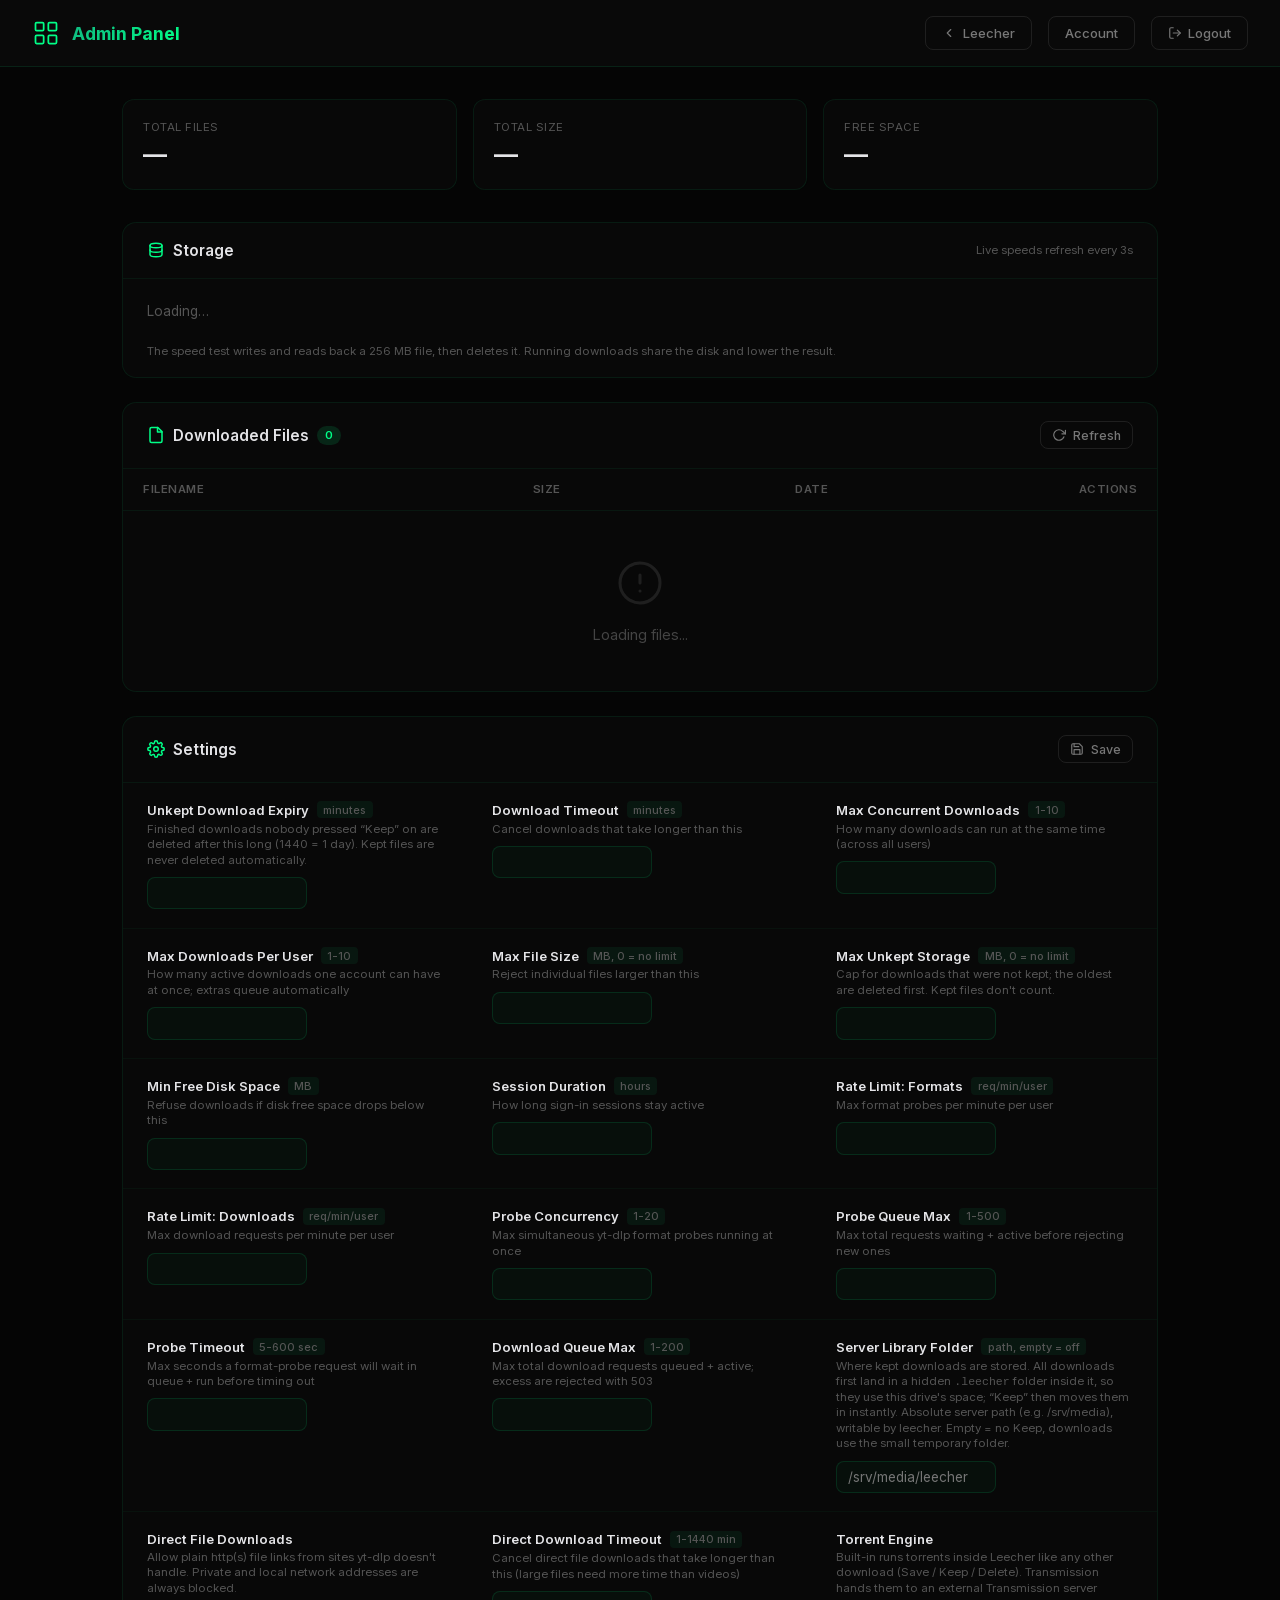
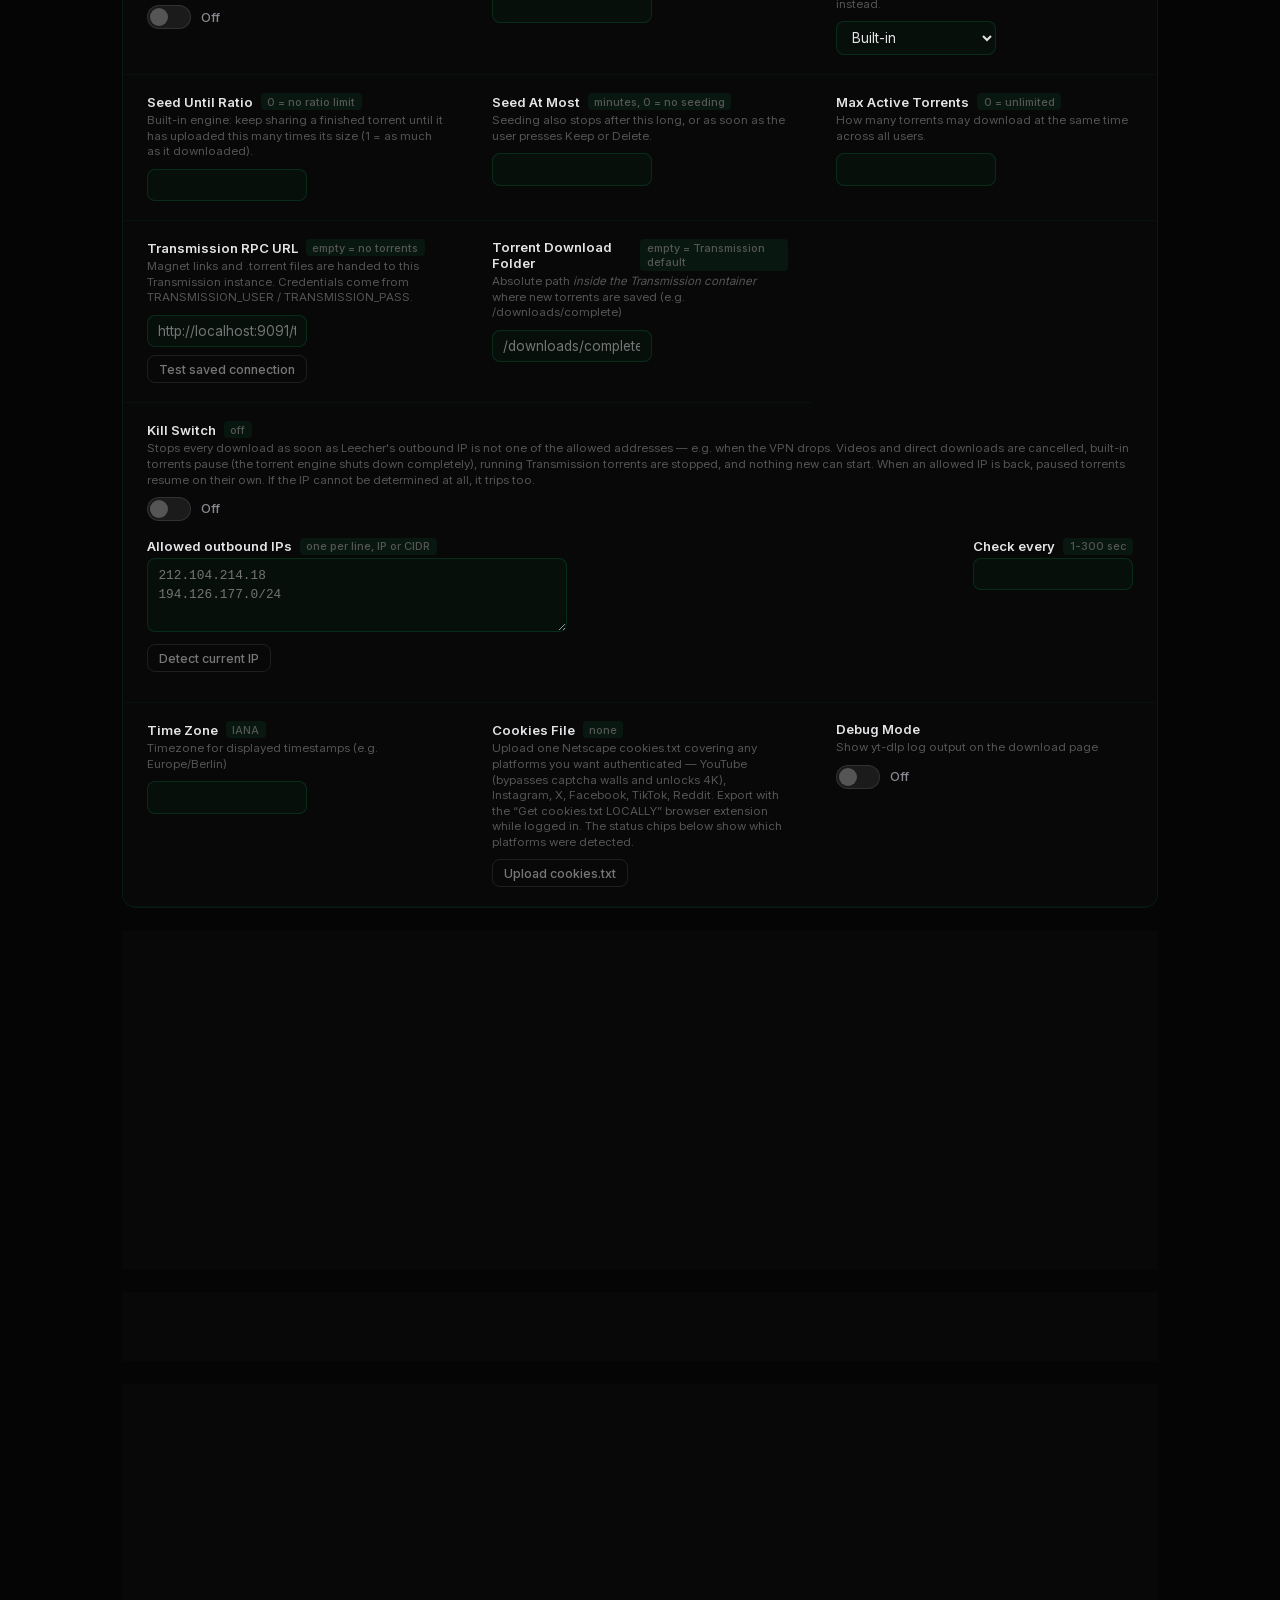
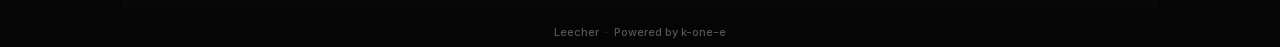
<file: templates/admin.html>
<!DOCTYPE html>
<html lang="en">
<head>
<meta charset="utf-8">
<meta name="viewport" content="width=device-width, initial-scale=1">
<link rel="icon" type="image/svg+xml" href="/favicon.ico">
<title>Admin — Leecher</title>
<link rel="preload" href="/static/fonts/inter-latin.woff2" as="font" type="font/woff2" crossorigin>
<link rel="stylesheet" href="/static/fonts.css">
<style>
*{margin:0;padding:0;box-sizing:border-box}
body{
  min-height:100vh;background:#050505;color:#e4e4e7;
  font-family:'Inter',system-ui,sans-serif;
}
.topbar{
  display:flex;align-items:center;justify-content:space-between;
  padding:1rem 2rem;background:rgba(10,10,10,.9);
  border-bottom:1px solid rgba(0,255,135,.1);
  backdrop-filter:blur(12px);-webkit-backdrop-filter:blur(12px);
  position:sticky;top:0;z-index:10;
}
.topbar-left{display:flex;align-items:center;gap:.75rem}
.topbar-left svg{width:28px;height:28px;color:#00ff87}
.topbar-title{font-size:1.1rem;font-weight:700;
  background:linear-gradient(135deg,#10b981,#00ff87);
  -webkit-background-clip:text;-webkit-text-fill-color:transparent;background-clip:text}
.topbar-right{display:flex;align-items:center;gap:1rem}
.btn{
  padding:.5rem 1rem;border-radius:8px;font-size:.82rem;font-weight:500;
  cursor:pointer;transition:all .2s;font-family:inherit;border:none;
  text-decoration:none;display:inline-flex;align-items:center;gap:.4rem;
}
.btn-ghost{background:transparent;color:#777;border:1px solid rgba(119,119,119,.2)}
.btn-ghost:hover{color:#e4e4e7;border-color:rgba(119,119,119,.4);background:rgba(119,119,119,.06)}
.btn-danger{background:rgba(255,68,68,.1);color:#ff4444;border:1px solid rgba(255,68,68,.2)}
.btn-danger:hover{background:rgba(255,68,68,.18);border-color:rgba(255,68,68,.35)}
.btn-sm{padding:.35rem .7rem;font-size:.78rem}

.container{max-width:1100px;margin:0 auto;padding:2rem 2rem 0.5rem}

.stats{
  display:grid;grid-template-columns:repeat(auto-fit,minmax(180px,1fr));gap:1rem;
  margin-bottom:2rem;
}
.stat-card{
  background:rgba(10,10,10,.7);border:1px solid rgba(0,255,135,.08);
  border-radius:12px;padding:1.25rem;
  backdrop-filter:blur(12px);-webkit-backdrop-filter:blur(12px);
}
.stat-label{font-size:.72rem;color:#555;text-transform:uppercase;letter-spacing:.5px;margin-bottom:.35rem}
.stat-value{font-size:1.5rem;font-weight:700;color:#e4e4e7}

.panel{
  background:rgba(10,10,10,.7);border:1px solid rgba(0,255,135,.08);
  border-radius:14px;overflow:hidden;
  backdrop-filter:blur(12px);-webkit-backdrop-filter:blur(12px);
}
.panel-header{
  display:flex;align-items:center;justify-content:space-between;
  flex-wrap:wrap;gap:.6rem;
  padding:1.15rem 1.5rem;border-bottom:1px solid rgba(0,255,135,.06);
}
.panel-title{font-size:.95rem;font-weight:600;color:#e4e4e7;display:flex;align-items:center;gap:.5rem}
.panel-title svg{width:18px;height:18px;color:#00ff87}
.badge{
  background:rgba(0,255,135,.12);color:#00ff87;font-size:.7rem;font-weight:600;
  padding:.15rem .5rem;border-radius:20px;
}

/* Tables scroll inside their own box; without this the whole page scrolls
   sideways on a phone. */
.table-wrap{overflow-x:auto;-webkit-overflow-scrolling:touch}
table{width:100%;border-collapse:collapse}
thead th{
  text-align:left;font-size:.72rem;font-weight:600;color:#555;
  text-transform:uppercase;letter-spacing:.5px;
  padding:.85rem 1.25rem;border-bottom:1px solid rgba(0,255,135,.06);
}
tbody td{
  padding:.85rem 1.25rem;font-size:.85rem;color:#999;
  border-bottom:1px solid rgba(20,20,20,.8);
  vertical-align:middle;
}
tbody tr{transition:background .15s}
tbody tr:hover{background:rgba(0,255,135,.03)}
tbody tr:last-child td{border-bottom:none}
.file-name{
  color:#e4e4e7;font-weight:500;word-break:break-all;
  max-width:450px;display:inline-block;
}
.file-ext{
  display:inline-block;padding:.1rem .4rem;border-radius:4px;
  font-size:.7rem;font-weight:600;text-transform:uppercase;
  background:rgba(0,255,135,.08);color:#00ff87;margin-left:.4rem;
}
.text-muted{color:#555}

.empty{
  text-align:center;padding:3rem 1rem;color:#444;
}
.empty svg{width:48px;height:48px;margin-bottom:1rem;opacity:.4}
.empty p{font-size:.9rem}

/* Settings */
.settings-grid{
  display:grid;grid-template-columns:repeat(auto-fill,minmax(min(280px,100%),1fr));gap:0;
}
.setting-group{
  padding:1.15rem 1.5rem;
  border-bottom:1px solid rgba(0,255,135,.04);
  transition:background .15s;
}
.setting-group:hover{background:rgba(0,255,135,.02)}
.setting-label{
  display:flex;align-items:center;gap:.5rem;
  font-size:.82rem;font-weight:600;color:#e4e4e7;margin-bottom:.2rem;
}
.setting-unit{
  font-size:.68rem;font-weight:500;color:#555;
  background:rgba(0,255,135,.06);padding:.1rem .4rem;border-radius:4px;
}
.setting-desc{
  font-size:.72rem;color:#555;margin-bottom:.55rem;line-height:1.35;
}
.setting-input{
  width:100%;max-width:160px;padding:.45rem .65rem;
  background:rgba(0,255,135,.03);border:1px solid rgba(0,255,135,.12);
  border-radius:8px;color:#e4e4e7;font-size:.85rem;font-family:inherit;
  outline:none;transition:border-color .2s,box-shadow .2s;
  -moz-appearance:textfield;
}
.setting-input::-webkit-outer-spin-button,
.setting-input::-webkit-inner-spin-button{-webkit-appearance:none;margin:0}
.setting-input:focus{border-color:#00ff87;box-shadow:0 0 0 3px rgba(0,255,135,.08)}
.toggle{position:relative;width:44px;height:24px;flex-shrink:0}
.toggle input{opacity:0;width:0;height:0;position:absolute}
.toggle .slider{position:absolute;inset:0;background:rgba(255,255,255,.08);border:1px solid rgba(255,255,255,.1);border-radius:12px;cursor:pointer;transition:all .25s}
.toggle .slider::before{content:'';position:absolute;width:18px;height:18px;left:2px;top:2px;background:#555;border-radius:50%;transition:all .25s}
.toggle input:checked+.slider{background:rgba(0,255,135,.15);border-color:rgba(0,255,135,.3)}
.toggle input:checked+.slider::before{transform:translateX(20px);background:#00ff87;box-shadow:0 0 8px rgba(0,255,135,.4)}
.settings-status{
  font-size:.75rem;font-weight:500;transition:opacity .3s;
}
.settings-status.ok{color:#00ff87}
.settings-status.err{color:#ff4444}
.ks-group{grid-column:1/-1}
.ks-fields{display:flex;gap:1.5rem;flex-wrap:wrap}
.ks-fields > div:first-child{flex:1 1 280px}
.setting-input.ks-ips{max-width:420px;resize:vertical;font-family:ui-monospace,SFMono-Regular,Menlo,monospace;font-size:.8rem;line-height:1.5}
.ks-live{margin:.7rem 0 0}
.ks-live.tripped{color:#ff4444}
.ks-live.ok{color:#00ff87}

.btn.needs-save{color:#f59e0b;border-color:rgba(245,158,11,.45);background:rgba(245,158,11,.08)}

/* Pinned so an unsaved change is always one tap away, however far the settings
   list has been scrolled. */
.save-bar{
  position:fixed;left:50%;bottom:1rem;transform:translate(-50%,150%);
  display:flex;align-items:center;gap:.85rem;
  padding:.6rem .7rem .6rem 1rem;
  background:rgba(10,10,10,.96);border:1px solid rgba(245,158,11,.35);
  border-radius:12px;box-shadow:0 10px 30px rgba(0,0,0,.5);
  font-size:.8rem;color:#f59e0b;font-weight:500;
  opacity:0;pointer-events:none;transition:transform .25s,opacity .25s;
  z-index:50;max-width:calc(100vw - 2rem);
}
.save-bar.visible{transform:translate(-50%,0);opacity:1;pointer-events:auto}

.cookies-health{
  display:flex;flex-wrap:wrap;gap:.35rem;margin-top:.65rem;
}
.cookies-chip{
  display:inline-flex;align-items:center;gap:.35rem;
  padding:.2rem .55rem;font-size:.7rem;font-weight:500;
  border-radius:100px;border:1px solid rgba(255,255,255,.08);
  background:rgba(255,255,255,.02);color:#8a8a8f;
}
.cookies-chip.ok{color:#00ff87;border-color:rgba(0,255,135,.25);background:rgba(0,255,135,.05)}
.cookies-chip.warn{color:#f59e0b;border-color:rgba(245,158,11,.3);background:rgba(245,158,11,.06)}
.cookies-chip.err{color:#ff4444;border-color:rgba(255,68,68,.3);background:rgba(255,68,68,.06)}
.cookies-chip .dot{width:6px;height:6px;border-radius:50%;background:currentColor;flex-shrink:0}
.cookies-authwarn{
  margin-top:.65rem;padding:.55rem .75rem;
  font-size:.72rem;line-height:1.5;
  color:#f59e0b;
  background:rgba(245,158,11,.05);
  border:1px solid rgba(245,158,11,.2);
  border-radius:8px;
}

.disk-list{padding:.5rem 1.5rem}
.disk-empty{padding:1rem 0;color:#555;font-size:.85rem}
.disk-row{padding:1rem 0;border-bottom:1px solid rgba(255,255,255,.04)}
.disk-row:last-child{border-bottom:0}
.disk-head{display:flex;align-items:baseline;justify-content:space-between;gap:1rem;flex-wrap:wrap;margin-bottom:.55rem}
.disk-name{font-weight:600;color:#e4e4e7;font-size:.9rem;display:flex;align-items:center;gap:.5rem}
.disk-dev{font-family:ui-monospace,SFMono-Regular,Menlo,monospace;font-size:.7rem;color:#777;border:1px solid rgba(255,255,255,.08);border-radius:6px;padding:.05rem .4rem}
.disk-free-big{font-size:.85rem;color:#a1a1aa;font-variant-numeric:tabular-nums}
.disk-free-big strong{color:#e4e4e7;font-size:1rem}
.disk-paths{font-family:ui-monospace,SFMono-Regular,Menlo,monospace;font-size:.72rem;color:#555;margin-bottom:.6rem;word-break:break-all}
.disk-bar{height:8px;border-radius:999px;background:rgba(255,255,255,.05);overflow:hidden}
.disk-bar>span{display:block;height:100%;background:#00ff87;border-radius:inherit;transition:width .4s}
.disk-row.low .disk-bar>span{background:#f59e0b}
.disk-row.low .disk-free-big strong{color:#f59e0b}
.disk-meta{display:flex;flex-wrap:wrap;gap:.4rem 1.25rem;align-items:center;margin-top:.7rem;font-size:.78rem;color:#777;font-variant-numeric:tabular-nums}
.disk-meta b{color:#e4e4e7;font-weight:600}
.disk-meta .io-r b{color:#7cb4ff}
.disk-meta .io-w b{color:#00ff87}
.disk-bench{margin-left:auto;display:flex;align-items:center;gap:.6rem;flex-wrap:wrap}
.disk-bench-result{color:#a1a1aa}
.disk-bench-result.err{color:#ff4444}
.disk-err{color:#ff4444;font-size:.8rem}
.disk-note{padding:0 1.5rem 1rem;font-size:.72rem;color:#555;line-height:1.5}

.confirm-overlay{
  position:fixed;inset:0;background:rgba(0,0,0,.6);
  display:flex;align-items:center;justify-content:center;
  z-index:100;backdrop-filter:blur(4px);
  opacity:0;pointer-events:none;transition:opacity .2s;
}
.confirm-overlay.active{opacity:1;pointer-events:auto}
.confirm-box{
  background:#0a0a0a;border:1px solid rgba(255,68,68,.2);
  border-radius:14px;padding:1.75rem;max-width:380px;width:90%;
  box-shadow:0 12px 40px rgba(0,0,0,.6);
}
.confirm-box h3{font-size:1rem;color:#e4e4e7;margin-bottom:.5rem}
.confirm-box p{font-size:.85rem;color:#777;margin-bottom:1.25rem;line-height:1.5}
.confirm-box .fname{color:#ff4444;font-weight:500;word-break:break-all}
.confirm-actions{display:flex;gap:.75rem;justify-content:flex-end}

@media(max-width:700px){
  .topbar{padding:.75rem 1rem;flex-wrap:wrap;gap:.5rem}
  .topbar-title{font-size:1rem}
  .topbar-right{gap:.5rem;flex-wrap:wrap}
  .container{padding:1.25rem 1rem .5rem}
  .stats{grid-template-columns:1fr 1fr;gap:.75rem;margin-bottom:1.25rem}
  .stat-card{padding:1rem}
  .stat-value{font-size:1.25rem}
  .panel-header{padding:.9rem 1rem}
  .setting-group{padding:.9rem 1rem}
  thead th,tbody td{padding:.7rem .85rem}
  table{min-width:460px}
  .file-name{max-width:200px}
  .btn{padding:.45rem .75rem}
}
@media(max-width:400px){
  .stats{grid-template-columns:1fr}
}
.admin-footer{
  text-align:center;padding:0.35rem 0 0;margin-top:0.75rem;
  font-size:.68rem;font-weight:500;color:#555;
}
.admin-footer a{color:#555;text-decoration:none;transition:color .2s}
.admin-footer a:hover{color:#00ff87}
</style>
</head>
<body data-csrf="<!--CSRF_TOKEN-->" data-defaults="<!--DEFAULTS_JSON-->">

<div class="topbar">
  <div class="topbar-left">
    <svg xmlns="http://www.w3.org/2000/svg" viewBox="0 0 24 24" fill="none" stroke="currentColor" stroke-width="1.5" stroke-linecap="round" stroke-linejoin="round">
      <rect x="3" y="3" width="7" height="7" rx="1"/>
      <rect x="14" y="3" width="7" height="7" rx="1"/>
      <rect x="3" y="14" width="7" height="7" rx="1"/>
      <rect x="14" y="14" width="7" height="7" rx="1"/>
    </svg>
    <span class="topbar-title">Admin Panel</span>
  </div>
  <div class="topbar-right">
    <a href="/" class="btn btn-ghost">
      <svg width="14" height="14" viewBox="0 0 24 24" fill="none" stroke="currentColor" stroke-width="2" stroke-linecap="round" stroke-linejoin="round"><path d="M15 18l-6-6 6-6"/></svg>
      Leecher
    </a>
    <a href="/account" class="btn btn-ghost">Account</a>
    <form method="POST" action="/logout" style="margin:0">
      <input type="hidden" name="_csrf" value="<!--CSRF_TOKEN-->">
      <button type="submit" class="btn btn-ghost">
        <svg width="14" height="14" viewBox="0 0 24 24" fill="none" stroke="currentColor" stroke-width="2" stroke-linecap="round" stroke-linejoin="round"><path d="M9 21H5a2 2 0 01-2-2V5a2 2 0 012-2h4"/><polyline points="16 17 21 12 16 7"/><line x1="21" y1="12" x2="9" y2="12"/></svg>
        Logout
      </button>
    </form>
  </div>
</div>

<div class="container">
  <div class="stats">
    <div class="stat-card">
      <div class="stat-label">Total Files</div>
      <div class="stat-value" id="totalFiles">—</div>
    </div>
    <div class="stat-card">
      <div class="stat-label">Total Size</div>
      <div class="stat-value" id="totalSize">—</div>
    </div>
    <div class="stat-card">
      <div class="stat-label">Free Space</div>
      <div class="stat-value" id="diskUsage">—</div>
    </div>
  </div>

  <!-- Storage Panel -->
  <div class="panel" id="storage" style="margin-bottom:1.5rem">
    <div class="panel-header">
      <div class="panel-title">
        <svg xmlns="http://www.w3.org/2000/svg" viewBox="0 0 24 24" fill="none" stroke="currentColor" stroke-width="2" stroke-linecap="round" stroke-linejoin="round">
          <ellipse cx="12" cy="6" rx="8" ry="3"/><path d="M4 6v12c0 1.7 3.6 3 8 3s8-1.3 8-3V6"/><path d="M4 12c0 1.7 3.6 3 8 3s8-1.3 8-3"/>
        </svg>
        Storage
      </div>
      <span class="setting-desc" style="margin:0">Live speeds refresh every 3s</span>
    </div>
    <div id="diskList" class="disk-list">
      <p class="disk-empty">Loading…</p>
    </div>
    <p class="disk-note">The speed test writes and reads back a 256&nbsp;MB file, then deletes it. Running downloads share the disk and lower the result.</p>
  </div>

  <div class="panel">
    <div class="panel-header">
      <div class="panel-title">
        <svg xmlns="http://www.w3.org/2000/svg" viewBox="0 0 24 24" fill="none" stroke="currentColor" stroke-width="2" stroke-linecap="round" stroke-linejoin="round">
          <path d="M14.5 2H6a2 2 0 00-2 2v16a2 2 0 002 2h12a2 2 0 002-2V7.5L14.5 2z"/>
          <polyline points="14 2 14 8 20 8"/>
        </svg>
        Downloaded Files
        <span class="badge" id="fileBadge">0</span>
      </div>
      <button class="btn btn-ghost btn-sm" id="refreshFilesBtn">
        <svg width="14" height="14" viewBox="0 0 24 24" fill="none" stroke="currentColor" stroke-width="2" stroke-linecap="round" stroke-linejoin="round"><polyline points="23 4 23 10 17 10"/><path d="M20.49 15a9 9 0 11-2.12-9.36L23 10"/></svg>
        Refresh
      </button>
    </div>

    <div id="tableWrap" class="table-wrap">
      <table>
        <thead>
          <tr>
            <th>Filename</th>
            <th>Size</th>
            <th>Date</th>
            <th style="width:100px;text-align:right">Actions</th>
          </tr>
        </thead>
        <tbody id="fileBody">
          <tr><td colspan="4" class="empty">
            <svg xmlns="http://www.w3.org/2000/svg" viewBox="0 0 24 24" fill="none" stroke="currentColor" stroke-width="1.5" stroke-linecap="round" stroke-linejoin="round"><circle cx="12" cy="12" r="10"/><line x1="12" y1="8" x2="12" y2="12"/><line x1="12" y1="16" x2="12.01" y2="16"/></svg>
            <p>Loading files...</p>
          </td></tr>
        </tbody>
      </table>
    </div>
  </div>

  <!-- Settings Panel -->
  <div class="panel" style="margin-top:1.5rem">
    <div class="panel-header">
      <div class="panel-title">
        <svg xmlns="http://www.w3.org/2000/svg" viewBox="0 0 24 24" fill="none" stroke="currentColor" stroke-width="2" stroke-linecap="round" stroke-linejoin="round">
          <circle cx="12" cy="12" r="3"/><path d="M19.4 15a1.65 1.65 0 00.33 1.82l.06.06a2 2 0 010 2.83 2 2 0 01-2.83 0l-.06-.06a1.65 1.65 0 00-1.82-.33 1.65 1.65 0 00-1 1.51V21a2 2 0 01-4 0v-.09A1.65 1.65 0 009 19.4a1.65 1.65 0 00-1.82.33l-.06.06a2 2 0 01-2.83-2.83l.06-.06A1.65 1.65 0 004.68 15a1.65 1.65 0 00-1.51-1H3a2 2 0 010-4h.09A1.65 1.65 0 004.6 9a1.65 1.65 0 00-.33-1.82l-.06-.06a2 2 0 012.83-2.83l.06.06A1.65 1.65 0 009 4.68a1.65 1.65 0 001-1.51V3a2 2 0 014 0v.09a1.65 1.65 0 001 1.51 1.65 1.65 0 001.82-.33l.06-.06a2 2 0 012.83 2.83l-.06.06A1.65 1.65 0 0019.4 9a1.65 1.65 0 001.51 1H21a2 2 0 010 4h-.09a1.65 1.65 0 00-1.51 1z"/>
        </svg>
        Settings
      </div>
      <div style="display:flex;gap:.5rem;align-items:center">
        <span class="settings-status" id="settingsStatus"></span>
        <button class="btn btn-ghost btn-sm" id="saveSettingsBtn">
          <svg width="14" height="14" viewBox="0 0 24 24" fill="none" stroke="currentColor" stroke-width="2" stroke-linecap="round" stroke-linejoin="round"><path d="M19 21H5a2 2 0 01-2-2V5a2 2 0 012-2h11l5 5v11a2 2 0 01-2 2z"/><polyline points="17 21 17 13 7 13 7 21"/><polyline points="7 3 7 8 15 8"/></svg>
          Save
        </button>
      </div>
    </div>
    <div class="settings-grid" id="settingsGrid">
      <div class="setting-group">
        <label class="setting-label" for="s_max_file_age_minutes">Unkept Download Expiry<span class="setting-unit">minutes</span></label>
        <p class="setting-desc">Finished downloads nobody pressed &ldquo;Keep&rdquo; on are deleted after this long (1440 = 1 day). Kept files are never deleted automatically.</p>
        <input type="number" class="setting-input" id="s_max_file_age_minutes" min="1">
      </div>
      <div class="setting-group">
        <label class="setting-label" for="s_download_timeout_minutes">Download Timeout<span class="setting-unit">minutes</span></label>
        <p class="setting-desc">Cancel downloads that take longer than this</p>
        <input type="number" class="setting-input" id="s_download_timeout_minutes" min="1">
      </div>
      <div class="setting-group">
        <label class="setting-label" for="s_max_concurrent_downloads">Max Concurrent Downloads<span class="setting-unit">1-10</span></label>
        <p class="setting-desc">How many downloads can run at the same time (across all users)</p>
        <input type="number" class="setting-input" id="s_max_concurrent_downloads" min="1" max="10">
      </div>
      <div class="setting-group">
        <label class="setting-label" for="s_max_downloads_per_ip">Max Downloads Per User<span class="setting-unit">1-10</span></label>
        <p class="setting-desc">How many active downloads one account can have at once; extras queue automatically</p>
        <input type="number" class="setting-input" id="s_max_downloads_per_ip" min="1" max="10">
      </div>
      <div class="setting-group">
        <label class="setting-label" for="s_max_file_size_mb">Max File Size<span class="setting-unit">MB, 0 = no limit</span></label>
        <p class="setting-desc">Reject individual files larger than this</p>
        <input type="number" class="setting-input" id="s_max_file_size_mb" min="0">
      </div>
      <div class="setting-group">
        <label class="setting-label" for="s_max_storage_mb">Max Unkept Storage<span class="setting-unit">MB, 0 = no limit</span></label>
        <p class="setting-desc">Cap for downloads that were not kept; the oldest are deleted first. Kept files don't count.</p>
        <input type="number" class="setting-input" id="s_max_storage_mb" min="0">
      </div>
      <div class="setting-group">
        <label class="setting-label" for="s_min_disk_free_mb">Min Free Disk Space<span class="setting-unit">MB</span></label>
        <p class="setting-desc">Refuse downloads if disk free space drops below this</p>
        <input type="number" class="setting-input" id="s_min_disk_free_mb" min="0">
      </div>
      <div class="setting-group">
        <label class="setting-label" for="s_session_hours">Session Duration<span class="setting-unit">hours</span></label>
        <p class="setting-desc">How long sign-in sessions stay active</p>
        <input type="number" class="setting-input" id="s_session_hours" min="1">
      </div>
      <div class="setting-group">
        <label class="setting-label" for="s_rate_limit_formats">Rate Limit: Formats<span class="setting-unit">req/min/user</span></label>
        <p class="setting-desc">Max format probes per minute per user</p>
        <input type="number" class="setting-input" id="s_rate_limit_formats" min="1" max="60">
      </div>
      <div class="setting-group">
        <label class="setting-label" for="s_rate_limit_downloads">Rate Limit: Downloads<span class="setting-unit">req/min/user</span></label>
        <p class="setting-desc">Max download requests per minute per user</p>
        <input type="number" class="setting-input" id="s_rate_limit_downloads" min="1" max="60">
      </div>
      <div class="setting-group">
        <label class="setting-label" for="s_probe_concurrency">Probe Concurrency<span class="setting-unit">1-20</span></label>
        <p class="setting-desc">Max simultaneous yt-dlp format probes running at once</p>
        <input type="number" class="setting-input" id="s_probe_concurrency" min="1" max="20">
      </div>
      <div class="setting-group">
        <label class="setting-label" for="s_probe_queue_max">Probe Queue Max<span class="setting-unit">1-500</span></label>
        <p class="setting-desc">Max total requests waiting + active before rejecting new ones</p>
        <input type="number" class="setting-input" id="s_probe_queue_max" min="1" max="500">
      </div>
      <div class="setting-group">
        <label class="setting-label" for="s_probe_timeout_secs">Probe Timeout<span class="setting-unit">5-600 sec</span></label>
        <p class="setting-desc">Max seconds a format-probe request will wait in queue + run before timing out</p>
        <input type="number" class="setting-input" id="s_probe_timeout_secs" min="5" max="600">
      </div>
      <div class="setting-group">
        <label class="setting-label" for="s_download_queue_max">Download Queue Max<span class="setting-unit">1-200</span></label>
        <p class="setting-desc">Max total download requests queued + active; excess are rejected with 503</p>
        <input type="number" class="setting-input" id="s_download_queue_max" min="1" max="200">
      </div>
      <div class="setting-group">
        <label class="setting-label" for="s_library_dir">Server Library Folder<span class="setting-unit">path, empty = off</span></label>
        <p class="setting-desc">Where kept downloads are stored. All downloads first land in a hidden <code>.leecher</code> folder inside it, so they use this drive's space; &ldquo;Keep&rdquo; then moves them in instantly. Absolute server path (e.g. /srv/media), writable by leecher. Empty = no Keep, downloads use the small temporary folder.</p>
        <input type="text" class="setting-input" id="s_library_dir" placeholder="/srv/media/leecher" spellcheck="false">
      </div>
      <div class="setting-group">
        <label class="setting-label" for="s_direct_downloads">Direct File Downloads</label>
        <p class="setting-desc">Allow plain http(s) file links from sites yt-dlp doesn't handle. Private and local network addresses are always blocked.</p>
        <div style="display:inline-flex;align-items:center;gap:.6rem">
          <label class="toggle">
            <input type="checkbox" id="s_direct_downloads">
            <span class="slider"></span>
          </label>
          <span style="font-size:.8rem;color:#8a8a92;font-weight:500" id="direct_downloads_label">Off</span>
        </div>
      </div>
      <div class="setting-group">
        <label class="setting-label" for="s_direct_timeout_minutes">Direct Download Timeout<span class="setting-unit">1-1440 min</span></label>
        <p class="setting-desc">Cancel direct file downloads that take longer than this (large files need more time than videos)</p>
        <input type="number" class="setting-input" id="s_direct_timeout_minutes" min="1" max="1440">
      </div>
      <div class="setting-group">
        <label class="setting-label" for="s_torrent_engine">Torrent Engine</label>
        <p class="setting-desc">Built-in runs torrents inside Leecher like any other download (Save / Keep / Delete). Transmission hands them to an external Transmission server instead.</p>
        <select class="setting-input" id="s_torrent_engine">
          <option value="builtin">Built-in</option>
          <option value="transmission">Transmission (external)</option>
          <option value="off">Off — no torrents</option>
        </select>
      </div>
      <div class="setting-group">
        <label class="setting-label" for="s_seed_ratio">Seed Until Ratio<span class="setting-unit">0 = no ratio limit</span></label>
        <p class="setting-desc">Built-in engine: keep sharing a finished torrent until it has uploaded this many times its size (1 = as much as it downloaded).</p>
        <input type="number" class="setting-input" id="s_seed_ratio" min="0" max="100" step="0.1">
      </div>
      <div class="setting-group">
        <label class="setting-label" for="s_seed_minutes">Seed At Most<span class="setting-unit">minutes, 0 = no seeding</span></label>
        <p class="setting-desc">Seeding also stops after this long, or as soon as the user presses Keep or Delete.</p>
        <input type="number" class="setting-input" id="s_seed_minutes" min="0">
      </div>
      <div class="setting-group">
        <label class="setting-label" for="s_max_active_torrents">Max Active Torrents<span class="setting-unit">0 = unlimited</span></label>
        <p class="setting-desc">How many torrents may download at the same time across all users.</p>
        <input type="number" class="setting-input" id="s_max_active_torrents" min="0" max="50">
      </div>
      <div class="setting-group">
        <label class="setting-label" for="s_transmission_url">Transmission RPC URL<span class="setting-unit">empty = no torrents</span></label>
        <p class="setting-desc">Magnet links and .torrent files are handed to this Transmission instance. Credentials come from TRANSMISSION_USER / TRANSMISSION_PASS.</p>
        <input type="text" class="setting-input" id="s_transmission_url" placeholder="http://localhost:9091/transmission/rpc" spellcheck="false">
        <div style="display:flex;gap:.5rem;align-items:center;margin-top:.5rem">
          <button class="btn btn-ghost btn-sm" type="button" id="testTransmissionBtn">Test saved connection</button>
          <span class="settings-status" id="transmissionStatus"></span>
        </div>
      </div>
      <div class="setting-group">
        <label class="setting-label" for="s_transmission_download_dir">Torrent Download Folder<span class="setting-unit">empty = Transmission default</span></label>
        <p class="setting-desc">Absolute path <em>inside the Transmission container</em> where new torrents are saved (e.g. /downloads/complete)</p>
        <input type="text" class="setting-input" id="s_transmission_download_dir" placeholder="/downloads/complete" spellcheck="false">
      </div>
      <div class="setting-group ks-group">
        <label class="setting-label" for="s_kill_switch">Kill Switch<span class="setting-unit" id="ksState">off</span></label>
        <p class="setting-desc">Stops every download as soon as Leecher's outbound IP is not one of the allowed addresses &mdash; e.g. when the VPN drops. Videos and direct downloads are cancelled, built-in torrents pause (the torrent engine shuts down completely), running Transmission torrents are stopped, and nothing new can start. When an allowed IP is back, paused torrents resume on their own. If the IP cannot be determined at all, it trips too.</p>
        <div style="display:inline-flex;align-items:center;gap:.6rem">
          <label class="toggle">
            <input type="checkbox" id="s_kill_switch">
            <span class="slider"></span>
          </label>
          <span style="font-size:.8rem;color:#8a8a92;font-weight:500" id="kill_switch_label">Off</span>
        </div>
        <div class="ks-fields">
          <div>
            <label class="setting-label" for="s_kill_switch_ips" style="margin-top:.8rem">Allowed outbound IPs<span class="setting-unit">one per line, IP or CIDR</span></label>
            <textarea class="setting-input ks-ips" id="s_kill_switch_ips" rows="3" spellcheck="false" placeholder="212.104.214.18&#10;194.126.177.0/24"></textarea>
            <div style="display:flex;gap:.5rem;align-items:center;margin-top:.5rem;flex-wrap:wrap">
              <button class="btn btn-ghost btn-sm" type="button" id="ksDetectBtn">Detect current IP</button>
              <span class="settings-status" id="ksDetectStatus"></span>
            </div>
          </div>
          <div>
            <label class="setting-label" for="s_kill_switch_interval_secs" style="margin-top:.8rem">Check every<span class="setting-unit">1-300 sec</span></label>
            <input type="number" class="setting-input" id="s_kill_switch_interval_secs" min="1" max="300">
          </div>
        </div>
        <p class="setting-desc ks-live" id="ksLive"></p>
      </div>
      <div class="setting-group">
        <label class="setting-label" for="s_time_zone">Time Zone<span class="setting-unit">IANA</span></label>
        <p class="setting-desc">Timezone for displayed timestamps (e.g. Europe/Berlin)</p>
        <input type="text" class="setting-input" id="s_time_zone">
      </div>
      <div class="setting-group">
        <label class="setting-label">Cookies File<span class="setting-unit" id="cookiesStatus">none</span></label>
        <p class="setting-desc">Upload one Netscape cookies.txt covering any platforms you want authenticated &mdash; YouTube (bypasses captcha walls and unlocks 4K), Instagram, X, Facebook, TikTok, Reddit. Export with the &ldquo;Get cookies.txt LOCALLY&rdquo; browser extension while logged in. The status chips below show which platforms were detected.</p>
        <div style="display:flex;gap:.5rem;align-items:center;flex-wrap:wrap">
          <input type="file" id="cookiesFileInput" accept=".txt" style="display:none">
          <button class="btn btn-ghost btn-sm" type="button" id="pickCookiesBtn">Upload cookies.txt</button>
          <button class="btn btn-ghost btn-sm" type="button" id="clearCookiesBtn" style="display:none">Clear</button>
          <button class="btn btn-ghost btn-sm" type="button" id="refreshCookiesBtn" style="display:none">Refresh</button>
          <span class="settings-status" id="cookiesUploadStatus"></span>
        </div>
        <div id="cookiesHealth" class="cookies-health" style="display:none"></div>
        <div id="cookiesAuthWarn" class="cookies-authwarn" style="display:none"></div>
      </div>
      <div class="setting-group">
        <label class="setting-label" for="s_debug_mode">Debug Mode</label>
        <p class="setting-desc">Show yt-dlp log output on the download page</p>
        <div style="display:inline-flex;align-items:center;gap:.6rem">
          <label class="toggle">
            <input type="checkbox" id="s_debug_mode">
            <span class="slider"></span>
          </label>
          <span style="font-size:.8rem;color:#8a8a92;font-weight:500" id="debug_mode_label">Off</span>
        </div>
      </div>
    </div>
  </div>

  <!-- Users Panel -->
  <div class="panel" style="margin-top:1.5rem">
    <div class="panel-header">
      <div class="panel-title">
        <svg xmlns="http://www.w3.org/2000/svg" viewBox="0 0 24 24" fill="none" stroke="currentColor" stroke-width="2" stroke-linecap="round" stroke-linejoin="round" width="18" height="18">
          <path d="M17 21v-2a4 4 0 00-4-4H5a4 4 0 00-4 4v2"/><circle cx="9" cy="7" r="4"/><path d="M23 21v-2a4 4 0 00-3-3.87"/><path d="M16 3.13a4 4 0 010 7.75"/>
        </svg>
        Users
        <span class="badge" id="userBadge">0</span>
      </div>
      <span class="settings-status" id="userStatus"></span>
    </div>
    <div class="table-wrap">
      <table>
        <thead>
          <tr>
            <th>Username</th>
            <th>Role</th>
            <th>Tokens</th>
            <th>Created</th>
            <th style="text-align:right">Actions</th>
          </tr>
        </thead>
        <tbody id="userBody">
          <tr><td colspan="5" class="empty"><p>Loading...</p></td></tr>
        </tbody>
      </table>
    </div>
    <div class="settings-grid" style="border-top:1px solid rgba(0,255,135,.06)">
      <div class="setting-group">
        <label class="setting-label" for="nu_username">New User</label>
        <p class="setting-desc">Letters, digits and . _ @ -</p>
        <input type="text" class="setting-input" id="nu_username" autocomplete="off" maxlength="64">
      </div>
      <div class="setting-group">
        <label class="setting-label" for="nu_password">Initial Password<span class="setting-unit">min. 8</span></label>
        <p class="setting-desc">They will be asked to change it on first sign-in</p>
        <input type="password" class="setting-input" id="nu_password" autocomplete="new-password" minlength="8">
      </div>
      <div class="setting-group">
        <label class="setting-label" for="nu_role">Role</label>
        <p class="setting-desc">Admins can change settings and manage users</p>
        <select class="setting-input" id="nu_role"><option value="user">user</option><option value="admin">admin</option></select>
        <button class="btn btn-ghost btn-sm" type="button" id="addUserBtn" style="margin-top:.6rem">Add user</button>
      </div>
    </div>
  </div>

  <!-- yt-dlp Update Panel -->
  <div class="panel" style="margin-top:1.5rem">
    <div class="panel-header">
      <div class="panel-title">
        <svg xmlns="http://www.w3.org/2000/svg" viewBox="0 0 24 24" fill="none" stroke="currentColor" stroke-width="2" stroke-linecap="round" stroke-linejoin="round" width="18" height="18">
          <polyline points="23 4 23 10 17 10"/><path d="M20.49 15a9 9 0 11-2.12-9.36L23 10"/>
        </svg>
        yt-dlp
        <span class="badge" id="ytdlpVersion">—</span>
      </div>
      <div style="display:flex;gap:.5rem;align-items:center">
        <span class="settings-status" id="updateStatus"></span>
        <button class="btn btn-ghost btn-sm" id="updateYtdlpBtn">
          <svg width="14" height="14" viewBox="0 0 24 24" fill="none" stroke="currentColor" stroke-width="2" stroke-linecap="round" stroke-linejoin="round"><polyline points="23 4 23 10 17 10"/><path d="M20.49 15a9 9 0 11-2.12-9.36L23 10"/></svg>
          Update yt-dlp
        </button>
      </div>
    </div>
    <div id="ytdlpLogWrap" style="display:none;border-top:1px solid rgba(0,255,135,.06)">
      <pre id="ytdlpLog" style="background:#0a0a0a;margin:0;padding:.85rem 1.25rem;font-size:.72rem;color:#888;max-height:200px;overflow-y:auto;white-space:pre-wrap;word-break:break-all;line-height:1.6"></pre>
    </div>
  </div>

  <!-- History Panel -->
  <div class="panel" style="margin-top:1.5rem">
    <div class="panel-header">
      <div class="panel-title">
        <svg xmlns="http://www.w3.org/2000/svg" viewBox="0 0 24 24" fill="none" stroke="currentColor" stroke-width="2" stroke-linecap="round" stroke-linejoin="round" width="18" height="18">
          <circle cx="12" cy="12" r="10"/><polyline points="12 6 12 12 16 14"/>
        </svg>
        Download History
        <span class="badge" id="historyBadge">0</span>
      </div>
      <button class="btn btn-ghost btn-sm" id="refreshHistoryBtn">
        <svg width="14" height="14" viewBox="0 0 24 24" fill="none" stroke="currentColor" stroke-width="2" stroke-linecap="round" stroke-linejoin="round"><polyline points="23 4 23 10 17 10"/><path d="M20.49 15a9 9 0 11-2.12-9.36L23 10"/></svg>
        Refresh
      </button>
    </div>
    <div id="historyWrap" class="table-wrap">
      <table>
        <thead>
          <tr>
            <th>URL</th>
            <th>Status</th>
            <th>File</th>
            <th>User</th>
            <th>Date</th>
          </tr>
        </thead>
        <tbody id="historyBody">
          <tr><td colspan="5" class="empty"><p>Loading...</p></td></tr>
        </tbody>
      </table>
    </div>
  </div>
  <p class="admin-footer">Leecher <!--APP_VERSION--> &nbsp;&middot;&nbsp; Powered by <a href="https://github.com/k-one-e/" target="_blank" rel="noopener noreferrer">k-one-e</a></p>
</div>

<div class="confirm-overlay" id="confirmOverlay" role="dialog" aria-modal="true" aria-labelledby="confirmTitle" aria-describedby="confirmDesc">
  <div class="confirm-box">
    <h3 id="confirmTitle">Delete File</h3>
    <p id="confirmDesc">Are you sure you want to permanently delete<br><span class="fname" id="confirmName"></span>?</p>
    <div class="confirm-actions">
      <button class="btn btn-ghost btn-sm" id="confirmCancelBtn">Cancel</button>
      <button class="btn btn-danger btn-sm" id="confirmDeleteBtn">Delete</button>
    </div>
  </div>
</div>

<div class="save-bar" id="saveBar" role="status">
  <span>Unsaved changes</span>
  <button class="btn btn-ghost btn-sm" id="saveBarBtn">Save settings</button>
</div>

<script src="/static/admin.js" defer></script>
</body>
</html>
</file>
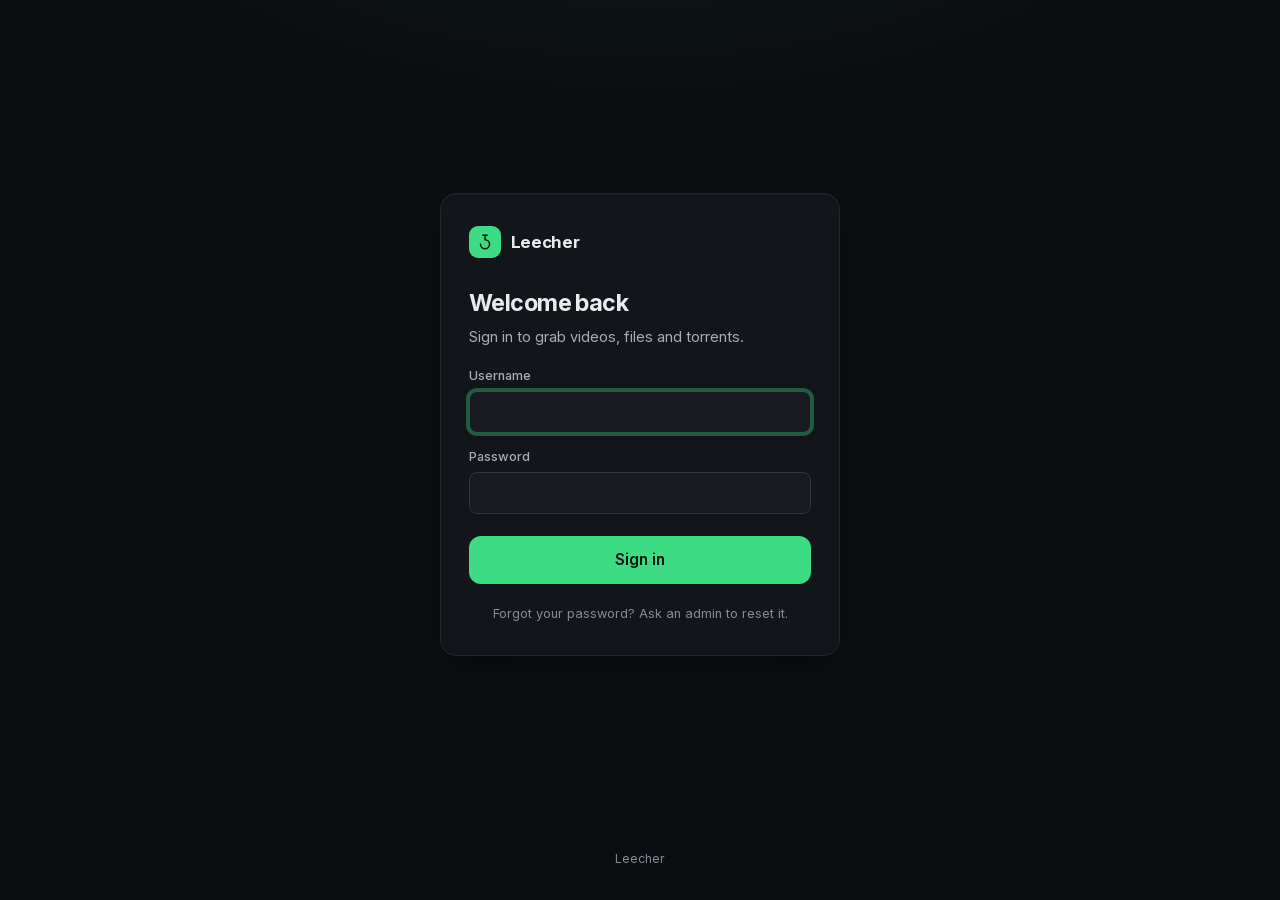
<file: templates/login.html>
<!DOCTYPE html>
<html lang="en">
<head>
<meta charset="utf-8">
<meta name="viewport" content="width=device-width, initial-scale=1, viewport-fit=cover">
<meta name="color-scheme" content="dark">
<meta name="theme-color" content="#0b0d10">
<link rel="icon" type="image/svg+xml" href="/favicon.ico">
<title>Sign in — Leecher</title>
<link rel="preload" href="/static/fonts/inter-latin.woff2" as="font" type="font/woff2" crossorigin>
<link rel="stylesheet" href="/static/fonts.css">
<link rel="stylesheet" href="/static/style.css">
<link rel="stylesheet" href="/static/auth.css">
</head>
<body class="auth-page">
<main class="auth-card">
  <div class="auth-brand">
    <span class="brand-mark" aria-hidden="true">
      <svg viewBox="0 0 24 24" fill="none" stroke="currentColor" stroke-width="2.2" stroke-linecap="round" stroke-linejoin="round"><path d="M6 15a6 6 0 0 0 12 0 6 6 0 0 0-6-6V3"/><path d="M9 3h6"/></svg>
    </span>
    <span class="brand-name">Leecher</span>
  </div>
  <h1>Welcome back</h1>
  <p class="sub">Sign in to grab videos, files and torrents.</p>
  <!--ERROR-->
  <form method="POST" action="/login" autocomplete="on">
    <input type="hidden" name="next" value="<!--NEXT-->">
    <label class="label" for="username">Username</label>
    <input class="input" type="text" id="username" name="username" autocomplete="username" autocapitalize="off" spellcheck="false" required autofocus>
    <label class="label" for="password">Password</label>
    <input class="input" type="password" id="password" name="password" autocomplete="current-password" required>
    <button type="submit" class="btn btn-primary btn-lg">Sign in</button>
  </form>
  <p class="auth-foot">Forgot your password? Ask an admin to reset it.</p>
</main>
<footer class="footer">Leecher <!--APP_VERSION--></footer>
</body>
</html>
</file>
<file: static/fonts.css>
/* Self-hosted Inter (variable, 400-800) — shared by the index, login and admin
   pages so the UI renders identically on a box with no internet access and no
   request ever leaves the LAN. */
@font-face {
    font-family: 'Inter';
    font-style: normal;
    font-weight: 400 800;
    font-display: swap;
    src: url(/static/fonts/inter-latin-ext.woff2) format('woff2');
    unicode-range: U+0100-02BA, U+02BD-02C5, U+02C7-02CC, U+02CE-02D7, U+02DD-02FF, U+0304, U+0308, U+0329, U+1D00-1DBF, U+1E00-1E9F, U+1EF2-1EFF, U+2020, U+20A0-20AB, U+20AD-20C0, U+2113, U+2C60-2C7F, U+A720-A7FF;
}
@font-face {
    font-family: 'Inter';
    font-style: normal;
    font-weight: 400 800;
    font-display: swap;
    src: url(/static/fonts/inter-latin.woff2) format('woff2');
    unicode-range: U+0000-00FF, U+0131, U+0152-0153, U+02BB-02BC, U+02C6, U+02DA, U+02DC, U+0304, U+0308, U+0329, U+2000-206F, U+20AC, U+2122, U+2191, U+2193, U+2212, U+2215, U+FEFF, U+FFFD;
}
</file>
<file: static/style.css>
/* Leecher — shared design system (main page + account page). */

:root {
    --bg: #0b0d10;
    --surface: #12151a;
    --surface-2: #171b21;
    --surface-3: #1d222a;
    --border: #232830;
    --border-strong: #303742;
    --text: #e9ecef;
    --text-2: #a7aeb8;
    --text-3: #848c97;              /* ≥ 4.5:1 on --bg and --surface */
    --accent: #3ddc84;
    --accent-hover: #5ae69a;
    --accent-ink: #04170c;
    --accent-soft: rgba(61, 220, 132, 0.12);
    --accent-line: rgba(61, 220, 132, 0.35);
    --danger: #f87171;
    --danger-soft: rgba(248, 113, 113, 0.12);
    --danger-line: rgba(248, 113, 113, 0.35);
    --warn: #fbbf24;
    --info: #7cb4ff;
    --info-soft: rgba(124, 180, 255, 0.12);
    --violet: #b794f6;
    --violet-soft: rgba(183, 148, 246, 0.13);

    --radius-sm: 8px;
    --radius: 12px;
    --radius-lg: 16px;
    --shadow: 0 1px 0 rgba(255, 255, 255, 0.03) inset, 0 12px 32px -16px rgba(0, 0, 0, 0.7);
    --focus: 0 0 0 3px rgba(61, 220, 132, 0.35);
    --ease: cubic-bezier(0.2, 0.8, 0.2, 1);
    --font: 'Inter', -apple-system, BlinkMacSystemFont, 'Segoe UI', Roboto, sans-serif;
    --mono: ui-monospace, SFMono-Regular, Menlo, Consolas, monospace;
}

*, *::before, *::after { box-sizing: border-box; margin: 0; padding: 0; }
html { -webkit-text-size-adjust: 100%; }
body {
    min-height: 100dvh;
    display: flex; flex-direction: column;
    background:
        radial-gradient(900px 480px at 50% -220px, rgba(61, 220, 132, 0.09), transparent 70%),
        var(--bg);
    color: var(--text);
    font: 15px/1.5 var(--font);
    -webkit-font-smoothing: antialiased;
    font-feature-settings: "cv11", "ss01";
}
[hidden] { display: none !important; }
a { color: inherit; }
button, input, select { font: inherit; color: inherit; }
svg { width: 18px; height: 18px; fill: none; stroke: currentColor; stroke-width: 2; stroke-linecap: round; stroke-linejoin: round; flex-shrink: 0; }
:focus-visible { outline: none; box-shadow: var(--focus); }
.sr-only { position: absolute; width: 1px; height: 1px; overflow: hidden; clip: rect(0 0 0 0); white-space: nowrap; }
.skip-link { position: absolute; left: 1rem; top: -3rem; z-index: 50; padding: .5rem .9rem; border-radius: var(--radius-sm); background: var(--accent); color: var(--accent-ink); font-weight: 600; text-decoration: none; }
.skip-link:focus { top: 1rem; }

/* ---------- Buttons ---------- */
.btn {
    position: relative;
    display: inline-flex; align-items: center; justify-content: center; gap: .5rem;
    height: 42px; padding: 0 1.1rem;
    border-radius: var(--radius); border: 1px solid transparent;
    font-weight: 600; font-size: .92rem; letter-spacing: -.005em;
    cursor: pointer; text-decoration: none; white-space: nowrap;
    transition: background .15s, border-color .15s, color .15s, transform .1s;
}
.btn:active { transform: translateY(1px); }
.btn:disabled { cursor: not-allowed; opacity: .55; transform: none; }
.btn-primary { background: var(--accent); color: var(--accent-ink); }
.btn-primary:hover:not(:disabled) { background: var(--accent-hover); }
.btn-ghost { background: transparent; color: var(--text-2); border-color: var(--border-strong); }
.btn-ghost:hover:not(:disabled) { color: var(--text); background: var(--surface-2); }
.btn-danger { background: transparent; color: var(--danger); border-color: var(--danger-line); }
.btn-danger:hover:not(:disabled) { background: var(--danger-soft); }
.btn-sm { height: 32px; padding: 0 .75rem; font-size: .82rem; border-radius: var(--radius-sm); gap: .35rem; }
.btn-sm svg { width: 15px; height: 15px; }
.btn-lg { height: 48px; padding: 0 1.4rem; font-size: .98rem; }
.btn .spinner { display: none; }
.btn.is-loading .btn-label, .btn.is-loading > svg { visibility: hidden; }
.btn.is-loading .spinner { display: block; position: absolute; inset: 0; margin: auto; }
.spinner { width: 18px; height: 18px; border-radius: 50%; border: 2px solid currentColor; border-right-color: transparent; animation: spin .7s linear infinite; }
@keyframes spin { to { transform: rotate(360deg); } }

.icon-btn {
    display: inline-grid; place-items: center;
    width: 36px; height: 36px; border-radius: var(--radius-sm);
    background: transparent; border: 0; color: var(--text-3); cursor: pointer;
    transition: color .15s, background .15s;
}
.icon-btn:hover { color: var(--text); background: var(--surface-3); }

.link-btn {
    display: inline-flex; align-items: center; gap: .35rem;
    background: none; border: 0; padding: .25rem 0; cursor: pointer;
    color: var(--text-2); font-size: .84rem; font-weight: 500; text-decoration: none; white-space: nowrap; flex-shrink: 0;
}
.link-btn svg { width: 15px; height: 15px; }
.link-btn:hover { color: var(--accent); }

/* ---------- Top bar ---------- */
.topbar {
    position: sticky; top: 0; z-index: 20;
    background: rgba(11, 13, 16, 0.78);
    backdrop-filter: saturate(140%) blur(14px); -webkit-backdrop-filter: saturate(140%) blur(14px);
    border-bottom: 1px solid var(--border);
}
.topbar-inner {
    max-width: 760px; margin: 0 auto; height: 60px; padding: 0 1.25rem;
    display: flex; align-items: center; gap: .9rem;
}
.brand { display: inline-flex; align-items: center; gap: .6rem; text-decoration: none; margin-right: auto; }
.brand-mark { display: grid; place-items: center; width: 32px; height: 32px; border-radius: 9px; background: var(--accent); color: var(--accent-ink); }
.brand-mark svg { width: 18px; height: 18px; }
.brand-name { font-weight: 700; font-size: 1.05rem; letter-spacing: -.02em; }

/* Status pill + panel: egress IP and disk space in one compact control. */
.sys { position: relative; min-width: 0; display: flex; }
.status-pill {
    display: inline-flex; align-items: center; gap: .45rem; max-width: 100%;
    height: 32px; padding: 0 .8rem 0 .7rem; border-radius: 999px;
    background: var(--surface); border: 1px solid var(--border);
    font-size: .8rem; line-height: 1; color: var(--text-2); cursor: pointer; white-space: nowrap;
    transition: border-color .15s, background .15s; overflow: hidden;
}
.status-pill:hover, .sys.is-open .status-pill { border-color: var(--border-strong); background: var(--surface-2); }
.status-pill.is-loading { opacity: .65; }
.status-pill > span { display: inline-flex; align-items: center; line-height: 1; }
.status-pill .dot { width: 7px; height: 7px; border-radius: 50%; background: var(--accent); box-shadow: 0 0 0 3px var(--accent-soft); flex-shrink: 0; }
.status-pill.is-bad .dot { background: var(--danger); box-shadow: 0 0 0 3px var(--danger-soft); }
.status-pill.is-bad { border-color: var(--danger-line); }
.pill-ks { color: var(--accent); }
.pill-ks svg, .pill-disk-icon { width: 14px; height: 14px; fill: none; stroke: currentColor; stroke-width: 2; stroke-linejoin: round; flex-shrink: 0; }
.pill-flag { font-size: .95rem; }
.pill-ip, .pill-free { color: var(--text); font-weight: 600; font-variant-numeric: tabular-nums; }
.pill-alert { color: var(--danger); font-weight: 600; }
.pill-muted { color: var(--text-3); }
.pill-sep { width: 1px; height: 14px; background: var(--border-strong); margin: 0 .15rem; }
.pill-disk-icon { color: var(--text-3); }
.pill-meter { width: 34px; height: 5px; border-radius: 999px; background: var(--surface-3); overflow: hidden; }
.pill-meter > span { display: block; height: 100%; background: var(--accent); border-radius: inherit; transition: width .4s var(--ease); }
.status-pill.is-low .pill-free, .status-pill.is-low .pill-disk-icon { color: var(--warn); }
.status-pill.is-low .pill-meter > span { background: var(--warn); }
.pill-live {
    gap: .2rem; padding: .2rem .45rem; margin-right: -.35rem; border-radius: 999px;
    background: var(--accent-soft); color: var(--accent); font-weight: 600; font-size: .74rem; font-variant-numeric: tabular-nums;
}
.pill-arrow { animation: pill-down 1.2s ease-in-out infinite; }
@keyframes pill-down { 0%, 100% { transform: translateY(-1px); opacity: .7; } 50% { transform: translateY(1.5px); opacity: 1; } }

.status-panel {
    position: absolute; right: 0; top: calc(100% + 8px); z-index: 30;
    width: 340px; max-width: calc(100vw - 2rem); padding: .4rem;
    background: var(--surface-2); border: 1px solid var(--border-strong); border-radius: var(--radius-lg);
    box-shadow: 0 18px 40px -12px rgba(0, 0, 0, .8); animation: pop .14s var(--ease);
    display: grid; gap: .4rem;
}
.status-card { padding: .85rem .9rem .9rem; border-radius: var(--radius); background: var(--surface); border: 1px solid var(--border); }
.status-card-head { display: flex; align-items: center; justify-content: space-between; gap: .5rem; margin-bottom: .75rem; }
.status-card-head h3 { font-size: .72rem; font-weight: 600; text-transform: uppercase; letter-spacing: .06em; color: var(--text-3); }
.status-card-head .link-btn { font-size: .78rem; }
.status-empty { color: var(--text-3); font-size: .85rem; }
.status-error { margin-top: .6rem; color: var(--danger); font-size: .78rem; }
.status-alert {
    display: flex; gap: .6rem; padding: .6rem .7rem; margin-bottom: .8rem; border-radius: var(--radius-sm);
    background: var(--danger-soft); border: 1px solid var(--danger-line); color: var(--danger); font-size: .82rem;
}
.status-alert svg { width: 16px; height: 16px; flex-shrink: 0; fill: none; stroke: currentColor; stroke-width: 2; }
.status-alert p { color: var(--text-2); margin-top: .2rem; font-size: .78rem; }
.net-hero { display: flex; align-items: center; gap: .7rem; margin-bottom: .85rem; }
.net-flag { font-size: 1.9rem; line-height: 1; }
.net-ip { font-size: 1.15rem; font-weight: 700; letter-spacing: -.01em; font-variant-numeric: tabular-nums; user-select: all; }
.net-sub { margin-top: .2rem; color: var(--text-2); font-size: .82rem; }
.info-grid { display: grid; gap: .4rem; }
.info-row { display: flex; justify-content: space-between; gap: 1rem; font-size: .8rem; }
.info-label { color: var(--text-3); }
.info-value { color: var(--text); text-align: right; overflow: hidden; text-overflow: ellipsis; white-space: nowrap; }
.info-row.is-ok .info-value { color: var(--accent); }
.info-row.is-bad .info-value { color: var(--danger); font-weight: 600; }
.info-row.is-off .info-value { color: var(--text-3); }

.disk-item + .disk-item { margin-top: .85rem; padding-top: .85rem; border-top: 1px solid var(--border); }
.disk-item-head { display: flex; justify-content: space-between; align-items: baseline; gap: .75rem; margin-bottom: .45rem; font-size: .82rem; }
.disk-item-name { font-weight: 600; color: var(--text); }
.disk-item-free { color: var(--text-2); font-variant-numeric: tabular-nums; }
.disk-item-free strong { color: var(--text); }
.disk-bar { display: block; height: 6px; border-radius: 999px; background: var(--surface-3); overflow: hidden; }
.disk-bar > span { display: block; height: 100%; background: var(--accent); border-radius: inherit; transition: width .4s var(--ease); }
.disk-item.is-low .disk-bar > span { background: var(--warn); }
.disk-item.is-low .disk-item-free strong { color: var(--warn); }
.disk-item-meta { display: flex; flex-wrap: wrap; align-items: center; gap: .3rem .9rem; white-space: nowrap; margin-top: .45rem; font-size: .76rem; color: var(--text-3); font-variant-numeric: tabular-nums; }
.disk-io { display: inline-flex; gap: .7rem; margin-left: auto; }
.disk-io .io-w { color: var(--accent); }
.disk-io .io-r { color: var(--info); }
.disk-io .is-idle { color: var(--text-3); }
.disk-low { color: var(--warn); font-weight: 600; }

.menu { position: relative; }
.menu > summary { list-style: none; }
.menu > summary::-webkit-details-marker { display: none; }
.avatar {
    display: grid; place-items: center; width: 34px; height: 34px; border-radius: 50%;
    background: var(--surface-3); border: 1px solid var(--border-strong);
    font-weight: 700; font-size: .85rem; text-transform: uppercase; cursor: pointer;
}
.menu[open] .avatar { border-color: var(--accent-line); }
.menu-panel {
    position: absolute; right: 0; top: calc(100% + 8px); min-width: 220px; padding: .4rem;
    background: var(--surface-2); border: 1px solid var(--border-strong); border-radius: var(--radius);
    box-shadow: 0 18px 40px -12px rgba(0, 0, 0, .8); animation: pop .14s var(--ease);
}
.menu-head { display: flex; flex-direction: column; padding: .55rem .65rem .65rem; border-bottom: 1px solid var(--border); margin-bottom: .3rem; }
.menu-head strong { font-size: .9rem; overflow: hidden; text-overflow: ellipsis; }
.menu-role { font-size: .74rem; color: var(--text-3); text-transform: capitalize; }
.menu-panel a, .menu-panel button {
    display: flex; align-items: center; gap: .6rem; width: 100%;
    padding: .55rem .65rem; border-radius: var(--radius-sm);
    background: none; border: 0; text-decoration: none; text-align: left;
    font-size: .88rem; color: var(--text-2); cursor: pointer;
}
.menu-panel a:hover, .menu-panel button:hover { background: var(--surface-3); color: var(--text); }
.menu-panel svg { width: 16px; height: 16px; }
@keyframes pop { from { opacity: 0; transform: translateY(-4px) scale(.98); } }

/* ---------- Layout ---------- */
.page { width: 100%; max-width: 760px; margin: 0 auto; padding: 2.5rem 1.25rem 3rem; flex: 1; }
.footer { text-align: center; padding: 1.5rem 1rem 2rem; font-size: .76rem; color: var(--text-3); }

/* ---------- Composer ---------- */
.composer-title { font-size: clamp(1.45rem, 3.4vw, 1.9rem); font-weight: 700; letter-spacing: -.03em; line-height: 1.2; }
.composer-sub { margin-top: .35rem; color: var(--text-2); font-size: .95rem; }
.composer-box {
    margin-top: 1.25rem;
    display: flex; align-items: center; gap: .5rem;
    padding: .4rem .4rem .4rem .5rem;
    background: var(--surface); border: 1px solid var(--border-strong); border-radius: var(--radius-lg);
    box-shadow: var(--shadow);
    transition: border-color .15s, box-shadow .15s;
}
.composer-box:focus-within { border-color: #46505c; }
.composer-box input:focus, .composer-box input:focus-visible { box-shadow: none; outline: none; }
.composer-box input {
    flex: 1; min-width: 0; height: 44px;
    background: transparent; border: 0; outline: none;
    font-size: 1rem; color: var(--text);
}
.composer-box input::placeholder { color: var(--text-3); }
.composer-actions { display: flex; align-items: center; gap: .2rem; }

.kind-badge {
    display: inline-flex; align-items: center; gap: .35rem;
    height: 30px; padding: 0 .6rem; border-radius: var(--radius-sm);
    background: var(--surface-3); color: var(--text-3);
    font-size: .76rem; font-weight: 600; white-space: nowrap;
    transition: background .2s, color .2s;
}
.kind-badge .kind-icon { width: 15px; height: 15px; }
.kind-badge[data-kind="video"] { background: var(--accent-soft); color: var(--accent); }
.kind-badge[data-kind="file"] { background: var(--info-soft); color: var(--info); }
.kind-badge[data-kind="torrent"] { background: var(--violet-soft); color: var(--violet); }
.kind-badge[data-kind="invalid"] { background: var(--danger-soft); color: var(--danger); }

.composer-foot { display: flex; align-items: center; justify-content: space-between; gap: 1rem; margin-top: .7rem; padding: 0 .25rem; }
.sources { font-size: .8rem; color: var(--text-3); }
.sources span { cursor: help; }

.alert {
    display: flex; align-items: flex-start; gap: .65rem;
    margin-top: 1rem; padding: .8rem .6rem .8rem .9rem;
    border-radius: var(--radius); border: 1px solid var(--danger-line); background: var(--danger-soft);
    color: #fecaca; font-size: .9rem; animation: rise .25s var(--ease);
}
.alert > svg { color: var(--danger); margin-top: .1rem; }
.alert p { flex: 1; overflow-wrap: anywhere; }
.alert .icon-btn { width: 28px; height: 28px; margin: -.2rem 0; }

/* ---------- Preview ---------- */
.preview {
    margin-top: 1.5rem; padding: 1.25rem;
    background: var(--surface); border: 1px solid var(--border); border-radius: var(--radius-lg);
    box-shadow: var(--shadow); animation: rise .3s var(--ease);
}
.preview-media { display: flex; gap: 1rem; align-items: center; }
.thumb {
    position: relative; flex-shrink: 0;
    width: 148px; aspect-ratio: 16 / 9; border-radius: var(--radius-sm); overflow: hidden;
    background: var(--surface-3); display: grid; place-items: center;
}
.thumb img { width: 100%; height: 100%; object-fit: cover; }
.thumb-ext { font: 700 .95rem var(--mono); color: var(--text-2); text-transform: uppercase; letter-spacing: .04em; }
.thumb[data-kind="torrent"] { background: var(--violet-soft); }
.thumb[data-kind="torrent"] .thumb-ext { color: var(--violet); }
.thumb[data-kind="file"] { background: var(--info-soft); }
.thumb[data-kind="file"] .thumb-ext { color: var(--info); }
.thumb-duration {
    position: absolute; right: 6px; bottom: 6px; padding: 1px 6px; border-radius: 5px;
    background: rgba(0, 0, 0, .78); font: 600 .72rem var(--mono);
}
.preview-meta { min-width: 0; }
.preview-title { font-size: 1.05rem; font-weight: 650; line-height: 1.35; letter-spacing: -.01em; display: -webkit-box; -webkit-line-clamp: 2; -webkit-box-orient: vertical; overflow: hidden; overflow-wrap: break-word; word-break: break-word; }
.preview-sub { margin-top: .25rem; font-size: .84rem; color: var(--text-3); overflow-wrap: anywhere; }

.field { border: 0; margin-top: 1.25rem; }
.field legend { font-size: .76rem; font-weight: 600; color: var(--text-3); text-transform: uppercase; letter-spacing: .07em; margin-bottom: .55rem; }

.chips { display: flex; flex-wrap: wrap; gap: .45rem; }
.chip {
    display: inline-flex; align-items: center; gap: .4rem;
    height: 36px; padding: 0 .9rem; border-radius: 999px;
    background: var(--surface-2); border: 1px solid var(--border-strong);
    font-size: .86rem; font-weight: 500; color: var(--text-2); cursor: pointer;
    transition: background .15s, border-color .15s, color .15s;
}
.chip:hover { color: var(--text); border-color: #3c4450; }
.chip[aria-checked="true"] { background: var(--accent-soft); border-color: var(--accent-line); color: var(--accent); }
.chip small { font-size: .74rem; color: inherit; opacity: .75; font-weight: 500; }

.select-wrap { position: relative; margin-top: .6rem; }
.select-wrap::after {
    content: ''; position: absolute; right: 14px; top: 50%; width: 8px; height: 8px; margin-top: -6px;
    border: solid var(--text-3); border-width: 0 2px 2px 0; transform: rotate(45deg); pointer-events: none;
}
.select-wrap select {
    appearance: none; width: 100%; height: 40px; padding: 0 2.2rem 0 .85rem;
    background: var(--surface-2); border: 1px solid var(--border-strong); border-radius: var(--radius-sm);
    font-size: .88rem; color: var(--text-2); cursor: pointer;
}
.select-wrap select.is-picked { color: var(--accent); border-color: var(--accent-line); }

.dest-options { display: grid; grid-template-columns: repeat(2, minmax(0, 1fr)); gap: .6rem; }
.dest-card {
    position: relative; display: flex; gap: .75rem; align-items: flex-start; min-width: 0;
    padding: .85rem .9rem; border-radius: var(--radius);
    background: var(--surface-2); border: 1px solid var(--border-strong); cursor: pointer;
    transition: border-color .15s, background .15s;
}
.dest-card:hover { border-color: #3c4450; }
.dest-card input { position: absolute; opacity: 0; pointer-events: none; }
.dest-card:has(input:checked) { border-color: var(--accent-line); background: var(--accent-soft); }
.dest-card:has(input:focus-visible) { box-shadow: var(--focus); }
.dest-icon { display: grid; place-items: center; width: 34px; height: 34px; border-radius: 9px; background: var(--surface-3); color: var(--text-2); }
.dest-card:has(input:checked) .dest-icon { background: var(--accent); color: var(--accent-ink); }
.dest-text { display: flex; flex-direction: column; min-width: 0; }
.dest-text strong { font-size: .9rem; }
.dest-text small { font-size: .77rem; color: var(--text-3); overflow: hidden; text-overflow: ellipsis; white-space: nowrap; }

.preview-actions { display: flex; justify-content: flex-end; gap: .6rem; margin-top: 1.4rem; }

/* ---------- Activity ---------- */
.activity { margin-top: 2.75rem; }
.activity-head { display: flex; align-items: center; justify-content: space-between; gap: 1rem; margin-bottom: .9rem; flex-wrap: wrap; }
.activity-head h2 { font-size: 1.1rem; font-weight: 700; letter-spacing: -.015em; }
.activity-head .clear-dead { margin-left: auto; margin-right: .25rem; color: var(--text-3); font-size: .8rem; }
.activity-head .clear-dead:hover { color: var(--text); }
.tabs { display: inline-flex; padding: 3px; gap: 2px; border-radius: 10px; background: var(--surface); border: 1px solid var(--border); }
.tabs button {
    display: inline-flex; align-items: center; gap: .35rem;
    height: 30px; padding: 0 .75rem; border-radius: 7px; border: 0; background: none;
    font-size: .82rem; font-weight: 500; color: var(--text-3); cursor: pointer;
}
.tabs button:hover { color: var(--text); }
.tabs button[aria-selected="true"] { background: var(--surface-3); color: var(--text); }
.count:empty { display: none; }
.count { min-width: 18px; padding: 0 5px; border-radius: 999px; background: var(--border-strong); font-size: .7rem; line-height: 18px; text-align: center; color: var(--text-2); }

.activity-list { list-style: none; display: flex; flex-direction: column; gap: .5rem; }
.item {
    display: grid; grid-template-columns: auto 1fr auto; gap: .35rem .85rem; align-items: center;
    padding: .85rem .95rem; border-radius: var(--radius);
    background: var(--surface); border: 1px solid var(--border);
    transition: border-color .2s;
}
.item.is-new { animation: highlight 1.6s var(--ease); }
@keyframes highlight { 0% { border-color: var(--accent); box-shadow: var(--focus); } 100% { border-color: var(--border); box-shadow: none; } }
.item-icon { grid-row: span 2; display: grid; place-items: center; width: 38px; height: 38px; border-radius: 10px; background: var(--surface-3); color: var(--text-2); }
.item-icon[data-kind="video"], .item-icon[data-kind="ytdlp"] { background: var(--accent-soft); color: var(--accent); }
.item-icon[data-kind="direct"] { background: var(--info-soft); color: var(--info); }
.item-icon[data-kind="torrent"] { background: var(--violet-soft); color: var(--violet); }
.item-main { min-width: 0; }
.item-title { font-size: .92rem; font-weight: 600; overflow: hidden; text-overflow: ellipsis; white-space: nowrap; }
.item-meta { display: flex; flex-wrap: wrap; align-items: center; gap: .15rem .85rem; margin-top: .15rem; font-size: .78rem; color: var(--text-3); }
.item-meta .mono { font-family: var(--mono); font-size: .74rem; }
.item-actions { grid-row: span 2; display: flex; flex-wrap: wrap; justify-content: flex-end; gap: .35rem; align-items: center; }
.item-progress { grid-column: 2 / 3; height: 4px; border-radius: 4px; background: var(--surface-3); overflow: hidden; }
.item-progress > span { display: block; height: 100%; background: var(--accent); border-radius: 4px; transition: width .5s var(--ease); }
.item[data-state="queued"] .item-progress > span { width: 30% !important; background: var(--border-strong); animation: indeterminate 1.4s ease-in-out infinite; }
.item[data-kind="torrent"] .item-progress > span { background: var(--violet); }
.item[data-state="paused"] .item-progress > span { background: var(--text-3); }
@keyframes indeterminate { from { transform: translateX(-100%); } to { transform: translateX(340%); } }
.item-error { grid-column: 2 / 4; font-size: .8rem; color: var(--danger); overflow-wrap: anywhere; }
.item-log { grid-column: 1 / 4; }
.item-log summary { font-size: .76rem; color: var(--text-3); cursor: pointer; }
.item-log pre { margin-top: .4rem; max-height: 220px; overflow: auto; padding: .6rem .7rem; border-radius: var(--radius-sm); background: var(--bg); border: 1px solid var(--border); font: .72rem/1.5 var(--mono); color: var(--text-2); white-space: pre-wrap; word-break: break-all; }

.status { display: inline-flex; align-items: center; gap: .3rem; font-weight: 600; }
.status::before { content: ''; width: 6px; height: 6px; border-radius: 50%; background: currentColor; }
.item-meta .kept { color: var(--accent); font-weight: 600; }
.item-meta .warn { color: var(--warn); }
.status[data-tone="active"] { color: var(--accent); }
.status[data-tone="active"]::before { animation: pulse 1.4s ease-in-out infinite; }
.status[data-tone="done"] { color: var(--accent); }
.status[data-tone="muted"] { color: var(--text-3); }
.status[data-tone="error"] { color: var(--danger); }
.status[data-tone="seed"] { color: var(--violet); }
@keyframes pulse { 50% { opacity: .3; } }

.empty { text-align: center; padding: 2.5rem 1.5rem; border: 1px dashed var(--border-strong); border-radius: var(--radius-lg); }
.empty > svg { width: 28px; height: 28px; color: var(--text-3); }
.empty-title { margin-top: .6rem; font-weight: 600; }
.empty-text { margin: .3rem auto .7rem; max-width: 380px; font-size: .86rem; color: var(--text-3); }

/* ---------- Toasts ---------- */
.toasts { position: fixed; z-index: 40; left: 50%; bottom: max(1.25rem, env(safe-area-inset-bottom)); transform: translateX(-50%); display: flex; flex-direction: column; gap: .5rem; width: min(420px, calc(100vw - 2rem)); pointer-events: none; }
.toast {
    display: flex; align-items: center; gap: .6rem; padding: .7rem .9rem;
    border-radius: var(--radius); background: var(--surface-3); border: 1px solid var(--border-strong);
    box-shadow: 0 16px 36px -12px rgba(0, 0, 0, .8); font-size: .88rem;
    animation: rise .25s var(--ease); pointer-events: auto;
}
.toast svg { color: var(--accent); }
.toast.is-error svg { color: var(--danger); }
.toast.is-leaving { opacity: 0; transform: translateY(6px); transition: all .2s; }
@keyframes rise { from { opacity: 0; transform: translateY(8px); } }

/* ---------- Generic card (account page) ---------- */
.card { margin-top: 1rem; padding: 1.25rem; background: var(--surface); border: 1px solid var(--border); border-radius: var(--radius-lg); box-shadow: var(--shadow); }
.card-title { font-size: 1rem; font-weight: 650; letter-spacing: -.01em; }
.card-sub { margin-top: .25rem; font-size: .86rem; color: var(--text-2); line-height: 1.55; }
.input {
    width: 100%; height: 42px; padding: 0 .85rem;
    background: var(--surface-2); border: 1px solid var(--border-strong); border-radius: var(--radius-sm);
    color: var(--text); font-size: .92rem; outline: none; transition: border-color .15s;
}
.input:focus { border-color: var(--accent-line); box-shadow: var(--focus); }
.label { display: block; margin: .9rem 0 .35rem; font-size: .8rem; font-weight: 500; color: var(--text-2); }

/* ---------- Responsive ---------- */
@media (max-width: 640px) {
    .page { padding-top: 1.5rem; }
    .topbar-inner { padding: 0 1rem; gap: .6rem; }
    .brand-name { display: none; }
    .status-pill { gap: .35rem; padding: 0 .65rem 0 .6rem; }
    .status-pill .pill-meter, .status-pill .pill-flag, .status-pill .pill-ks, .status-pill .pill-disk-icon { display: none; }
    .status-pill .pill-live { margin-right: -.3rem; padding: .2rem .35rem; }
    .status-panel { position: fixed; left: 1rem; right: 1rem; top: 64px; width: auto; max-width: none; }
    .composer-box { flex-wrap: wrap; padding: .5rem; }
    .composer-box input { flex-basis: 100%; order: 3; height: 42px; padding: 0 .3rem; }
    .kind-badge { order: 1; }
    .composer-actions { order: 2; margin-left: auto; }
    .composer-foot { flex-direction: column; align-items: flex-start; gap: .4rem; }
    .preview { padding: 1rem; }
    .preview-media { gap: .8rem; }
    .thumb { width: 88px; }
    .thumb-ext { font-size: .78rem; }
    .dest-options { grid-template-columns: minmax(0, 1fr); }
    .preview-actions { flex-direction: column-reverse; }
    .preview-actions .btn { width: 100%; }
    .item { grid-template-columns: auto 1fr; }
    .item-actions { grid-row: auto; grid-column: 1 / 3; order: 10; }
    .item-error, .item-log { order: 11; }
    .item-meta { gap: .1rem .65rem; }
    .tabs { width: 100%; }
    .tabs button { flex: 1; justify-content: center; padding: 0 .4rem; }
    .item-progress { grid-column: 1 / 3; }
    .item-error { grid-column: 1 / 3; }
}

@media (max-width: 420px) {
    .status-pill .pill-live { display: none; }
    .topbar-inner { gap: .45rem; }
    .status-pill { gap: .3rem; padding: 0 .55rem; font-size: .76rem; }
    .status-pill .pill-sep { margin: 0; }
}

@media (prefers-reduced-motion: reduce) {
    *, *::before, *::after { animation-duration: .01ms !important; animation-iteration-count: 1 !important; transition-duration: .01ms !important; }
}
</file>
<file: static/auth.css>
/* Sign-in and password pages; builds on style.css. */
body.auth-page { align-items: center; justify-content: center; padding: 1.5rem 1rem 0; }
.auth-card {
    width: 100%; max-width: 400px; margin: auto auto 0; padding: 2rem 1.75rem;
    background: var(--surface); border: 1px solid var(--border); border-radius: var(--radius-lg); box-shadow: var(--shadow);
}
.auth-brand { display: flex; align-items: center; gap: .6rem; margin-bottom: 1.75rem; }
.auth-card h1 { font-size: 1.45rem; font-weight: 700; letter-spacing: -.025em; }
.auth-card .sub { margin-top: .3rem; color: var(--text-2); font-size: .92rem; }
.auth-card form { margin-top: 1.1rem; }
.auth-card .btn { width: 100%; margin-top: 1.4rem; }
.auth-card .error {
    margin-top: 1.1rem; padding: .7rem .85rem; border-radius: var(--radius-sm);
    border: 1px solid var(--danger-line); background: var(--danger-soft); color: #fecaca; font-size: .86rem;
}
.auth-card .banner {
    margin-bottom: 1.25rem; padding: .7rem .85rem; border-radius: var(--radius-sm);
    border: 1px solid rgba(251, 191, 36, .35); background: rgba(251, 191, 36, .1); color: #fde68a; font-size: .86rem; line-height: 1.5;
}
.auth-card code { font: .8rem var(--mono); color: var(--text); }
.auth-foot { margin-top: 1.25rem; text-align: center; font-size: .8rem; color: var(--text-3); }
body.auth-page .footer { margin-top: auto; }
</file>
